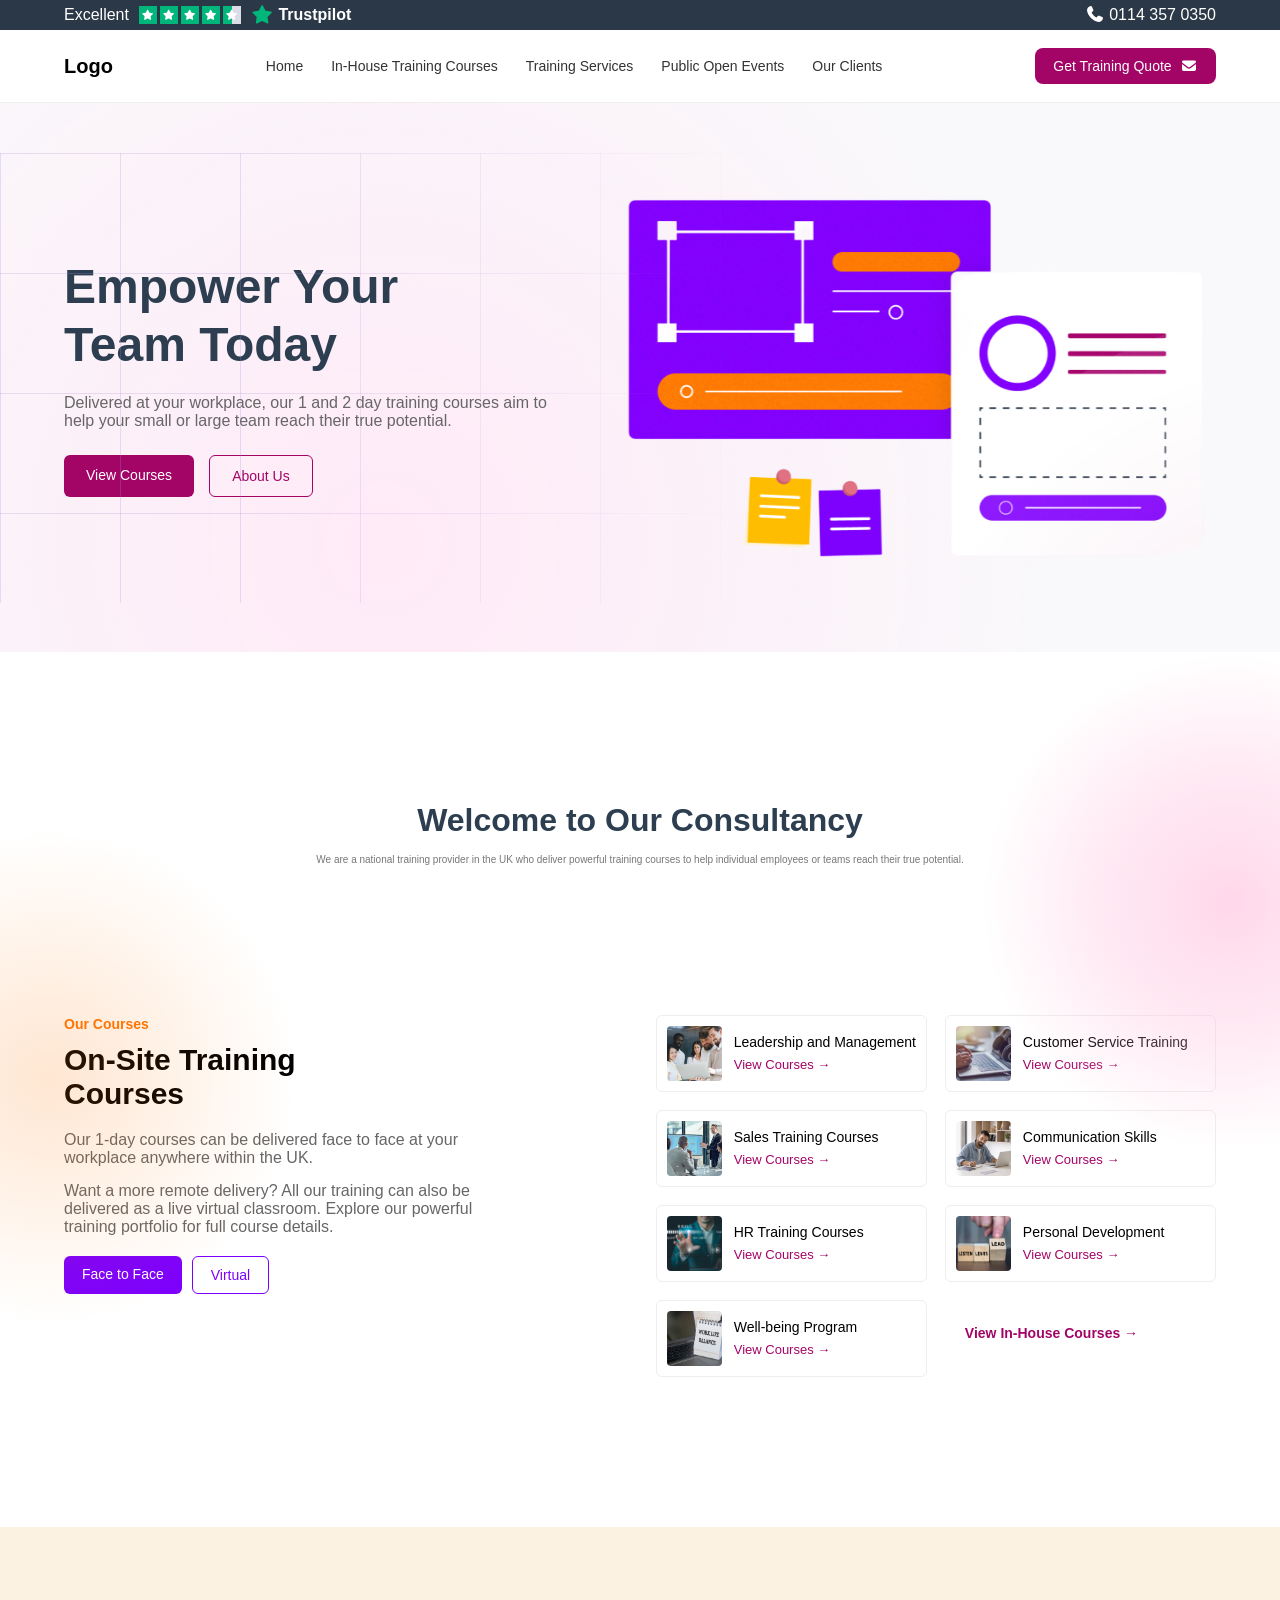
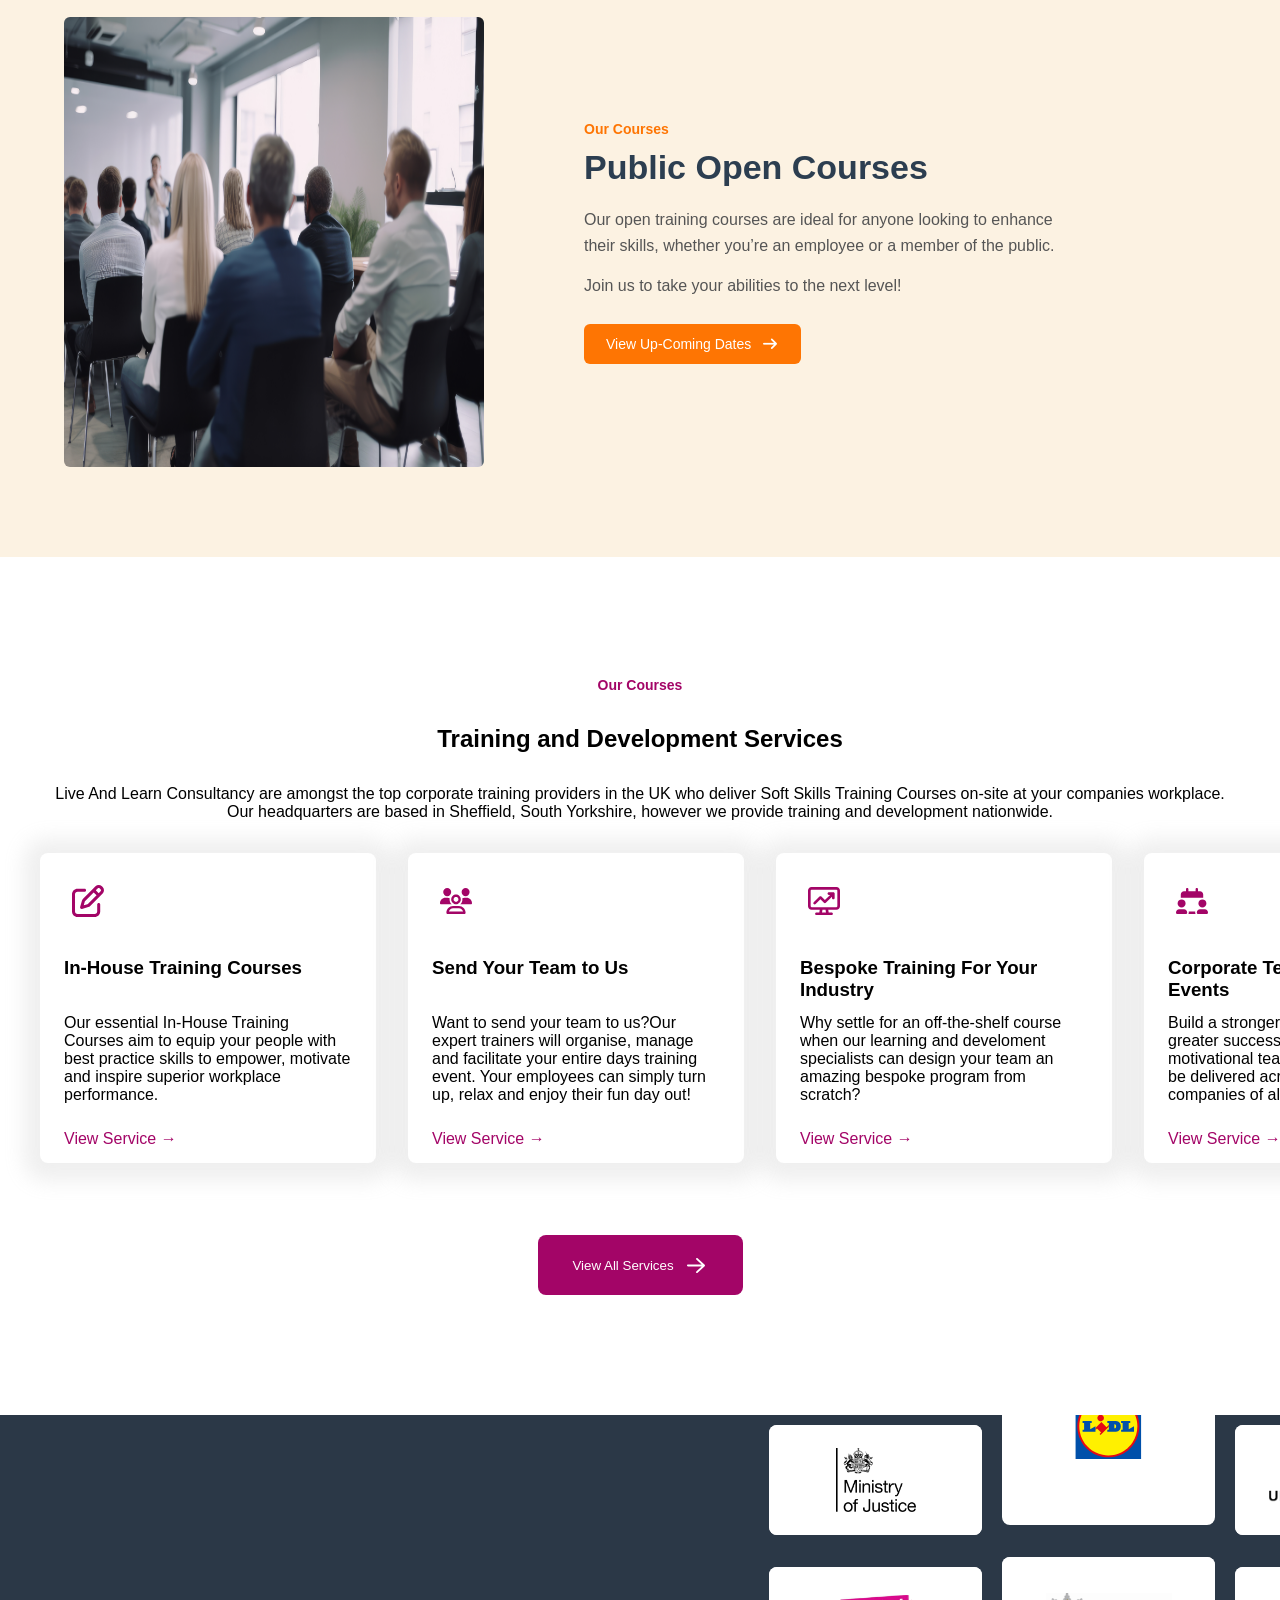
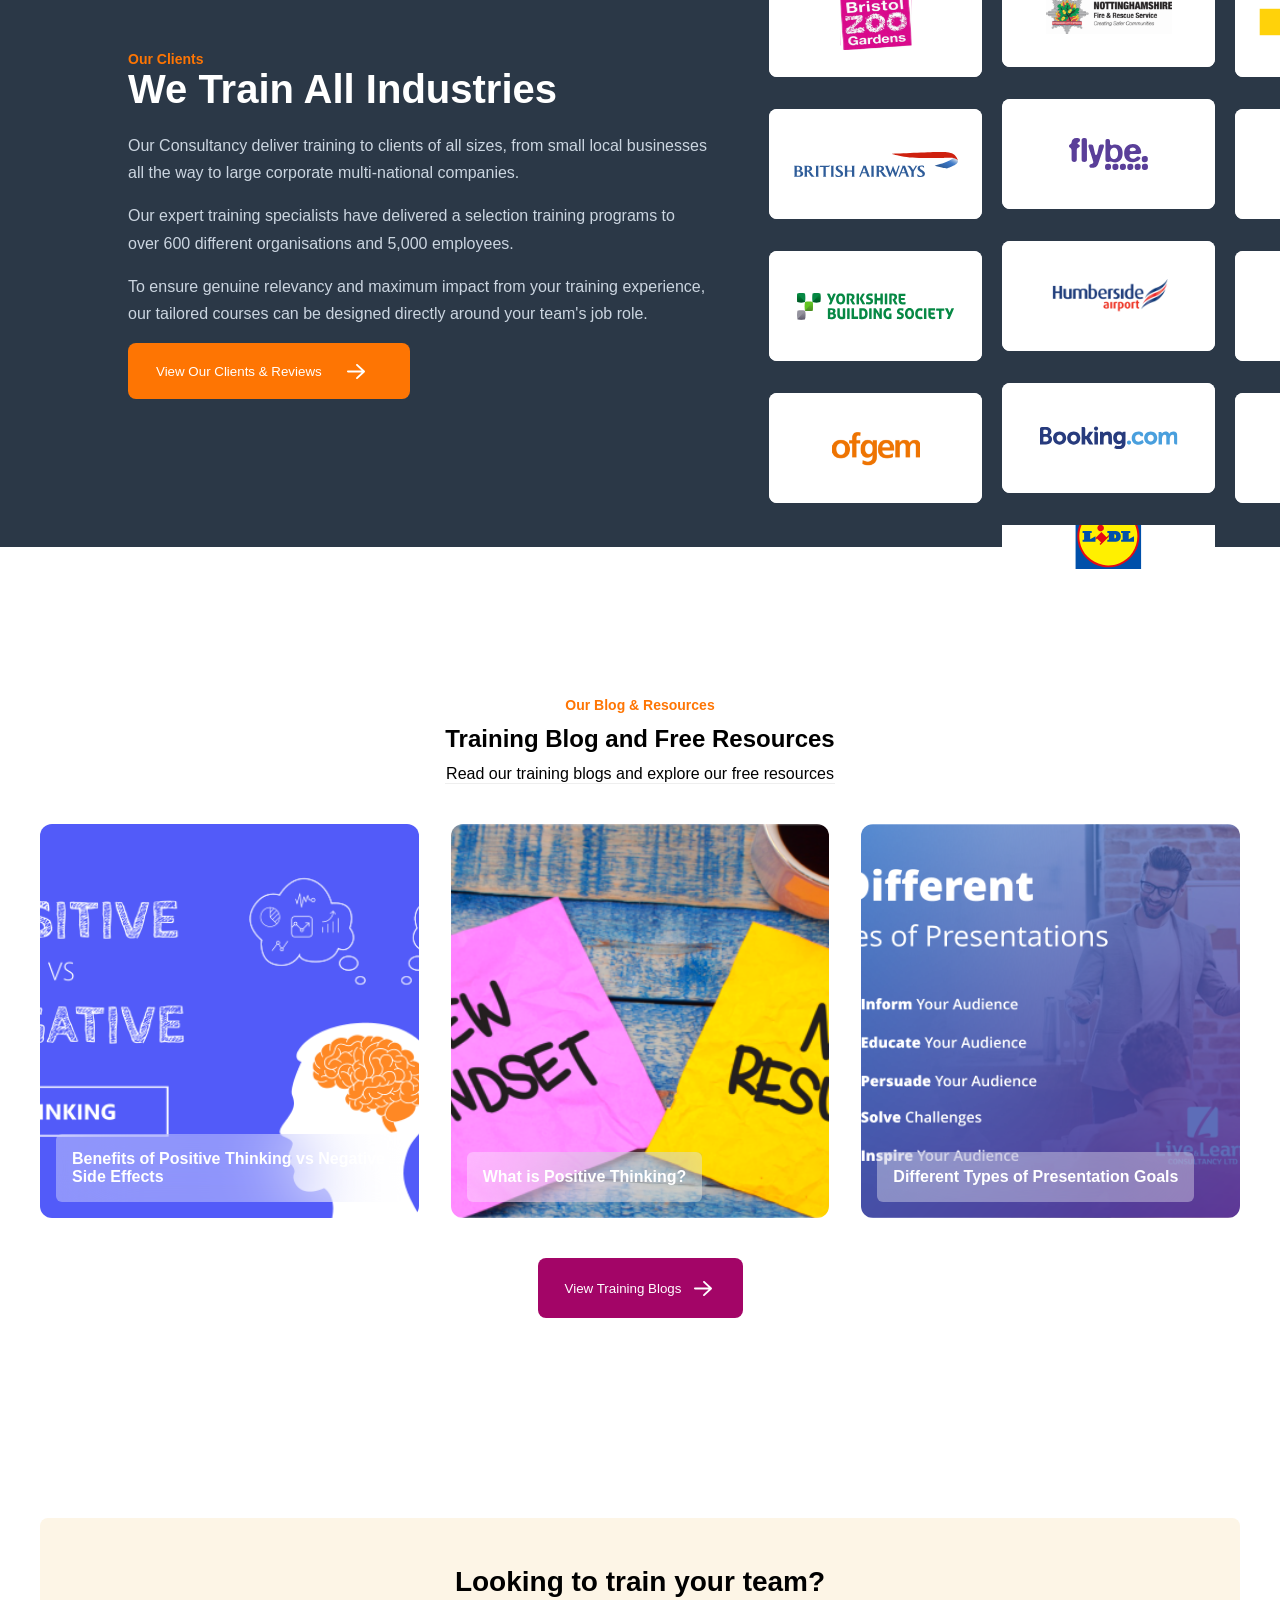
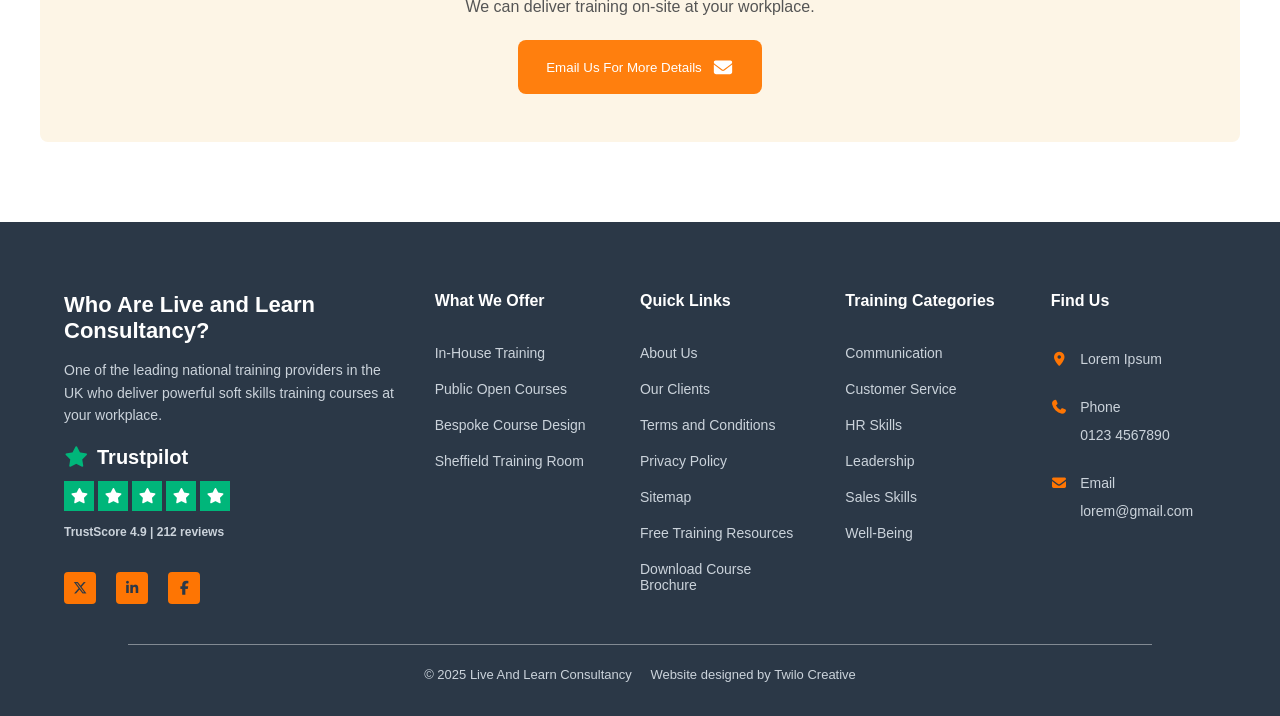
<file: index.html>
<!DOCTYPE html>
<html lang="en">
  <head>
    <meta charset="UTF-8" />
    <meta name="viewport" content="width=device-width, initial-scale=1.0" />
    <link rel="stylesheet" href="css/style.css" />
    <title>Home page</title>
    <!--import font awesome  -->
    <link rel="stylesheet" href="fontawesome/css/all.min.css">
  </head>

  <body>
    <!-- Top Bar -->
    <div class="top-bar">
      <div class="container top-content">

        <div class="top-left">
          
          <span>Excellent</span>

          <div class="stars">
            <div class="star"><i class="fa-solid fa-star"></i></div>
            <div class="star"><i class="fa-solid fa-star"></i></div>
            <div class="star"><i class="fa-solid fa-star"></i></div>
            <div class="star"><i class="fa-solid fa-star"></i></div>

            <div class="star half">
            <i class="fa-solid fa-star"></i>
            </div>
          </div>

          <div class="trustpilot">
          <i class="fa-solid fa-star trust-star"></i>
          <span>Trustpilot</span>
          </div>

        </div>

        <div class="top-right">
        <i class="fa-solid fa-phone"></i>
        <span>0114 357 0350</span>
        </div>

      </div>
    </div>


    <!-- Navbar -->
    <header class="header">
      <div class="container navbar">

        <div class="logo">Logo</div>

        <ul class="nav-links">
          <li><a href="#">Home</a></li>
          <li><a href="#">In-House Training Courses</a></li>
          <li><a href="#">Training Services</a></li>
          <li><a href="#">Public Open Events</a></li>
          <li><a href="#">Our Clients</a></li>
        </ul>

        <a href="#" class="quote-btn">
          Get Training Quote
          <i class="fa-solid fa-envelope"></i>
        </a>

        <div class="menu-icon">
          <i class="fa-solid fa-bars"></i>
        </div>

      </div>
    </header>

    <!-- Section 1 -->
    
    <section class="hero">
      <div class="container hero-content">

        <div class="hero-text">
          <h1>Empower Your <br> Team Today</h1>

          <p>
            Delivered at your workplace, our 1 and 2 day training courses aim to help your small or large team reach their true potential.
          </p>

          <div class="hero-buttons">
            <a href="#" class="btn-primary">View Courses</a>
            <a href="#" class="btn-outline">About Us</a>
          </div>
        </div>

        <div class="hero-image">
          <img src="images/hero.png">
        </div>

      </div>
    </section>

    <!-- Section 2 -->
    
    <section class="consultancy">

    <div class="container">

      <div class="consultancy-header">
        <h2>Welcome to Our Consultancy</h2>
        <p>
          We are a national training provider in the UK who deliver powerful
          training courses to help individual employees or teams reach their
          true potential.
        </p>
      </div>

      <!-- Courses -->
      <div class="consultancy-content">

        <div class="consultancy-text">

          <span class="small-title">Our Courses</span>

          <h3>On-Site Training <br> Courses</h3>

          <p>
            Our 1-day courses can be delivered face to face at your workplace anywhere within the UK.
          </p>

          <p>
            Want a more remote delivery? All our training can also be delivered as a live virtual classroom. Explore our powerful training portfolio for full course details.
          </p>

          <div class="course-buttons">
            <a href="#" class="btn-purple">Face to Face</a>
            <a href="#" class="btn-purple-outline">Virtual</a>
          </div>

        </div>

        <div class="courses-grid">

          <div class="course-card">
            <img src="images/course1.png" alt="">
            <div>
              <h4>Leadership and Management</h4>
              <a href="#">View Courses →</a>
            </div>
          </div>

          <div class="course-card">
            <img src="images/course2.png" alt="">
            <div>
              <h4>Customer Service Training</h4>
              <a href="#">View Courses →</a>
            </div>
          </div>

          <div class="course-card">
            <img src="images/course3.png" alt="">
            <div>
              <h4>Sales Training Courses</h4>
              <a href="#">View Courses →</a>
            </div>
          </div>

          <div class="course-card">
            <img src="images/course4.png" alt="">
            <div>
              <h4>Communication Skills</h4>
              <a href="#">View Courses →</a>
            </div>
          </div>

          <div class="course-card">
            <img src="images/course5.png" alt="">
            <div>
              <h4>HR Training Courses</h4>
              <a href="#">View Courses →</a>
            </div>
          </div>

          <div class="course-card">
            <img src="images/course6.png" alt="">
            <div>
              <h4>Personal Development</h4>
              <a href="#">View Courses →</a>
            </div>
          </div>

          <div class="course-card">
            <img src="images/course7.png" alt="">
            <div>
              <h4>Well-being Program</h4>
              <a href="#">View Courses →</a>
            </div>
          </div>
          
          <a href="#" class="view-all">View In-House Courses →</a>

        </div>

      </div>

    </div>

  </section>

  <!-- Section 3 -->
  
  <section class="public-courses">

    <div class="container public-wrapper">

      <div class="public-image">
        <img src="images/publiccourse.png" alt="training">
      </div>

      <div class="public-content">

        <span class="small-title">Our Courses</span>

        <h2>Public Open Courses</h2>

        <p>
          Our open training courses are ideal for anyone looking to enhance their skills, whether you’re an employee or a member of the public.
        </p>

        <p>
          Join us to take your abilities to the next level!
        </p>

        <a href="#" class="public-btn">
          View Up-Coming Dates
          <i class="fa-solid fa-arrow-right"></i>
        </a>

      </div>
    </div>
  </section>


  <div id="Part-2"></div>

  <footer class="footer">

    <div class="container footer-grid">

      <!-- column 1 -->
      <div class="footer-about">

        <h3>Who Are Live and Learn Consultancy?</h3>

        <p>
          One of the leading national training providers in the UK who deliver
          powerful soft skills training courses at your workplace.
        </p>

        <div class="footer-rating">

          <div class="trustpilot-row">
            <i class="fa-solid fa-star trust-star"></i>
            <span>Trustpilot</span>
          </div>

          <div class="stars">
            <div class="star"><i class="fa-solid fa-star"></i></div>
            <div class="star"><i class="fa-solid fa-star"></i></div>
            <div class="star"><i class="fa-solid fa-star"></i></div>
            <div class="star"><i class="fa-solid fa-star"></i></div>
            <div class="star"><i class="fa-solid fa-star"></i></div>
          </div>

          <p class="trust-score">TrustScore 4.9 | 212 reviews</p>

        </div>


        <div class="social-icons">
          <i class="fa-brands fa-x-twitter"></i>
          <i class="fa-brands fa-linkedin-in"></i>
          <i class="fa-brands fa-facebook-f"></i>
        </div>

      </div>


      <!-- column 2 -->
      <div class="footer-links">
        <h4>What We Offer</h4>

        <a href="#">In-House Training</a>
        <a href="#">Public Open Courses</a>
        <a href="#">Bespoke Course Design</a>
        <a href="#">Sheffield Training Room</a>
      </div>


      <!-- column 3 -->
      <div class="footer-links">
        <h4>Quick Links</h4>

        <a href="#">About Us</a>
        <a href="#">Our Clients</a>
        <a href="#">Terms and Conditions</a>
        <a href="#">Privacy Policy</a>
        <a href="#">Sitemap</a>
        <a href="#">Free Training Resources</a>
        <a href="#">Download Course Brochure</a>
      </div>


      <!-- column 4 -->
      <div class="footer-links">
        <h4>Training Categories</h4>

        <a href="#">Communication</a>
        <a href="#">Customer Service</a>
        <a href="#">HR Skills</a>
        <a href="#">Leadership</a>
        <a href="#">Sales Skills</a>
        <a href="#">Well-Being</a>
      </div>


      <!-- column 5 -->
      <div class="footer-contact">

        <h4>Find Us</h4>

        <p>
        <i class="fa-solid fa-location-dot"></i>
        <span>Lorem Ipsum</span>
        </p>

        <p>
        <i class="fa-solid fa-phone"></i>
        <span>
        Phone
        <br>
        0123 4567890
        </span>
        </p>

        <p>
        <i class="fa-solid fa-envelope"></i>
        <span>
        Email
        <br>
        lorem@gmail.com
        </span>
        </p>

      </div>

    </div>


    <div class="footer-bottom">

      <p>
        © 2025 Live And Learn Consultancy
        <span>Website designed by Twilo Creative</span>
      </p>

    </div>

  </footer>
  </body>
</html>

<script>
fetch("part2.html")
  .then(res => res.text())
  .then(data => {
    document.getElementById("Part-2").innerHTML = data;
  });
</script>
</file>
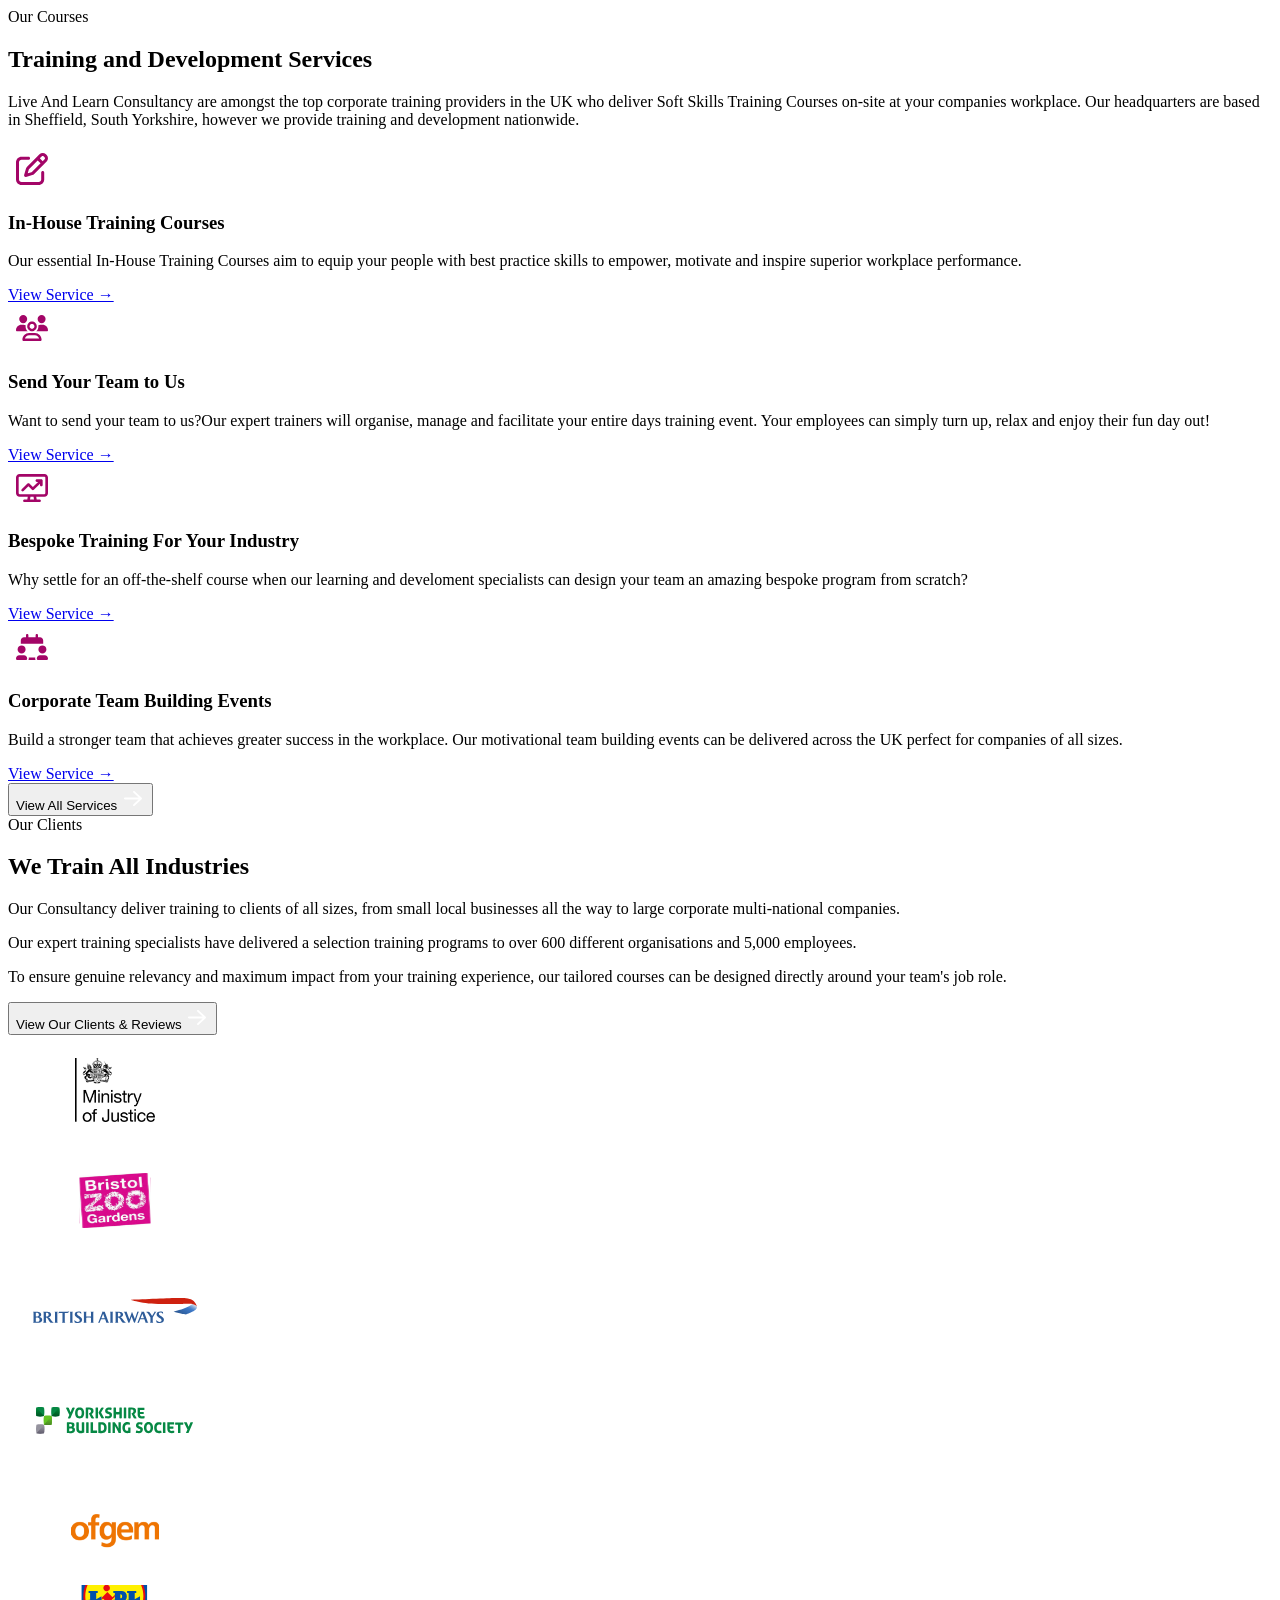
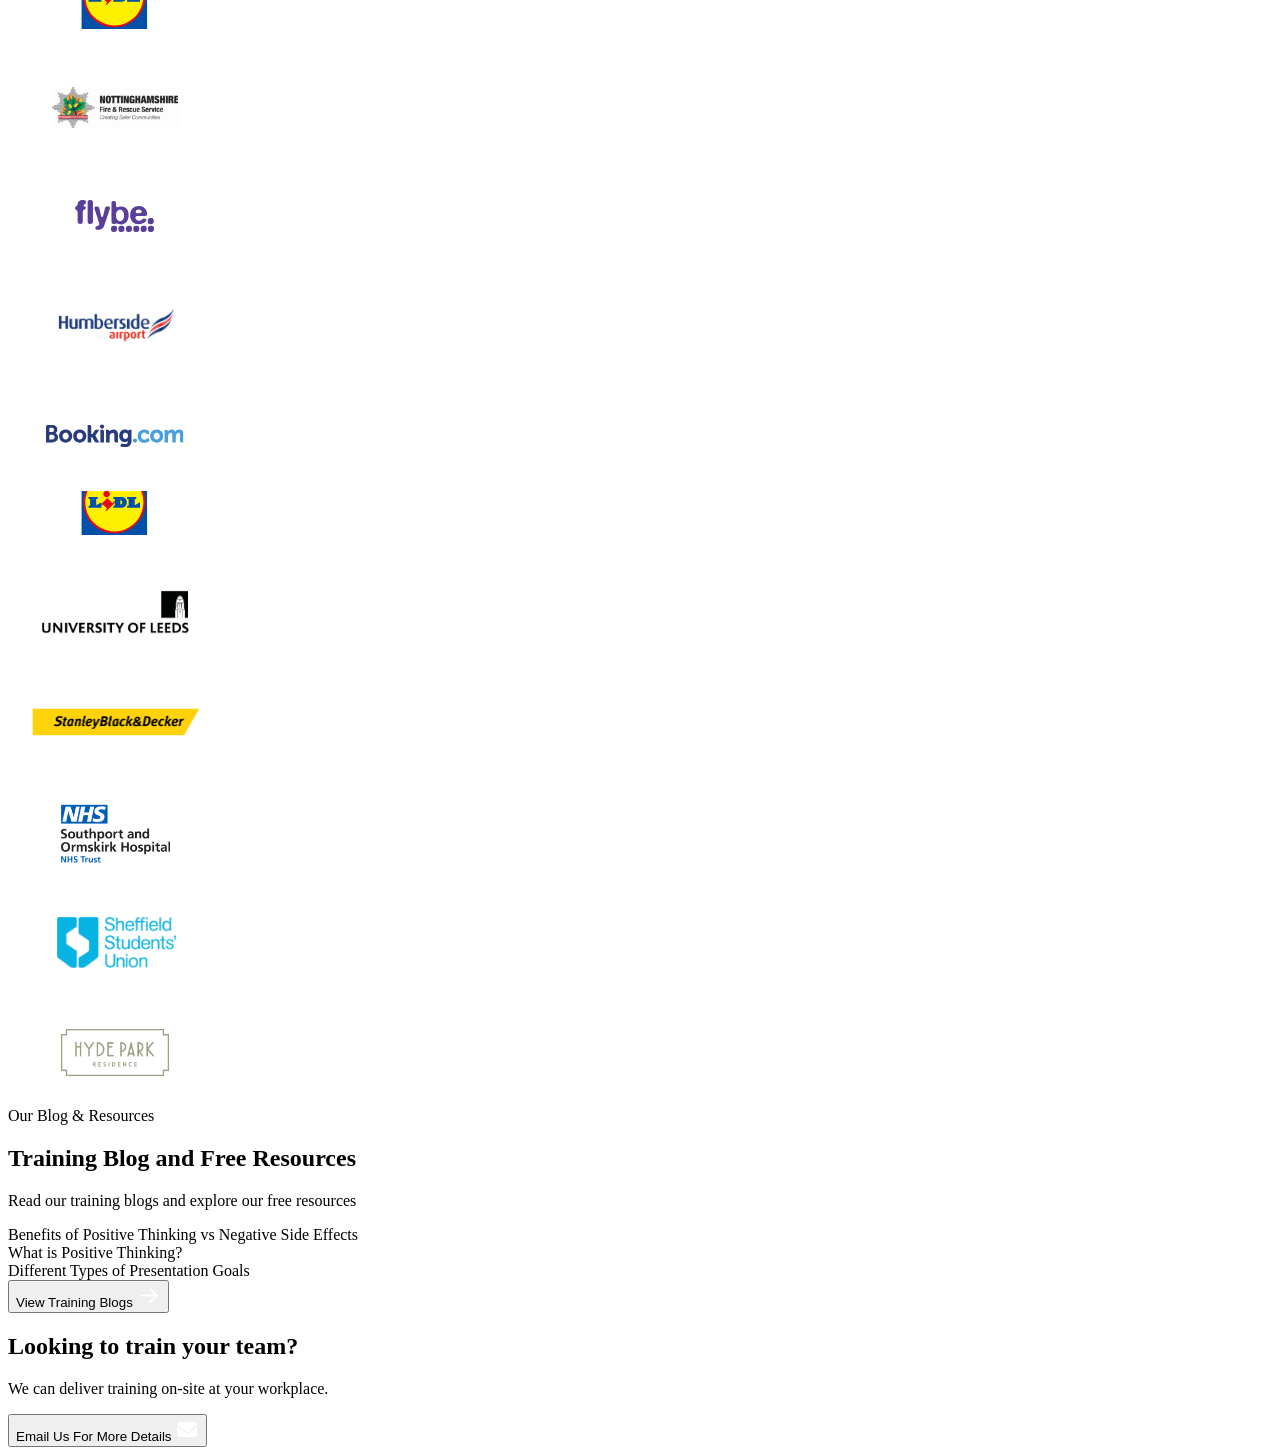
<file: part2.html>
<div id="Part-2">
    <body>
        <!-- section4 -->
        <section class="services">
        <div class="services-container">
            <div class="headers">
            <span class="small-title">Our Courses</span>
            <h2 >Training and Development Services</h2>
            <p>
                Live And Learn Consultancy are amongst the top corporate training providers in the UK who
                deliver Soft Skills Training Courses on-site at your companies workplace. Our headquarters
                are based in Sheffield, South Yorkshire, however we provide training and development nationwide.
            </p>
            </div>

        <div class="services-grid">
            <div class="card">
                <div>
                <div class="layout">
                    <img src="images/In-house-training.svg" class="icon">
                    <h3>In-House Training Courses</h3>
                    <p>Our essential In-House Training Courses aim to equip your people
                    with best practice skills to empower, motivate and inspire superior workplace performance.
                    </p>                 
                </div>
                <a href="#">View Service →</a>
                </div>
                
            </div>

            <div class="card">
                <div>
                <div class="layout">
                    <img src="images/team.svg" class="icon">
                    <h3>Send Your Team to Us</h3>
                    <p>Want to send your team to us?Our expert trainers will organise, manage and facilitate your entire days training event.
                    Your employees can simply turn up, relax and enjoy their fun day out!
                    </p>
                    
                </div>
                <a href="#">View Service →</a>
                </div>
            </div>  
            <div class="card">      
                <div>     
                <div class="layout">
                    <img src="images/Training.svg" class="icon">
                    <h3>Bespoke Training For Your Industry</h3>
                    <p>Why settle for an off-the-shelf course when our learning and develoment specialists
                    can design your team an amazing bespoke program from scratch?
                    </p>
                    
                </div>
                <a href="#">View Service →</a>
                </div>
            </div>

            <div class="card">
                <div>
                <div class="layout">
                    <img src="images/Team Building Event.svg" class="icon">
                    <h3>Corporate Team Building Events</h3>
                    <p>Build a stronger team that achieves greater success in the workplace.
                    Our motivational team building events can be delivered across the UK perfect for companies of all sizes.
                    </p>                
                </div>
                <a href="#">View Service →</a>
                </div>
            </div>

        </div>

        <button class="view-all">View All Services
            <img src="images/right-arrow.svg">
        </button>

        </section>

        <!-- sectiion5 -->
        
        <section class="clients">
            <div class="clients-container">
                <div class="content">
                    <span class="small-title">Our Clients</span>
                    <h1>We Train All Industries</h1>
                    <p>Our Consultancy deliver training to clients of all sizes, from small local businesses all the way to large corporate multi-national companies.</p>
                    <p>Our expert training specialists have delivered a selection training programs to over 600 different organisations and 5,000 employees.</p>
                    <p>To ensure genuine relevancy and maximum impact from your training experience, our tailored courses can be designed directly around your team's job role.</p>
                    
                    <button class="btn">
                        View Our Clients & Reviews <img src="images/right-arrow.svg">
                    </button>
                </div>

                <div class="logo-grid">
                    <div class="col-1">
                        <div class="logo"><img src="images/Ministry of Justice.svg"></div>
                        <div class="logo"><img src="images/Bristol Zoo Gardens.svg"></div>
                        <div class="logo"><img src="images/British Airways.svg"></div>
                        <div class="logo"><img src="images/Yorkshire Building Society.svg"></div>
                        <div class="logo"><img src="images/Ofgem.svg"></div>
                        
                    </div>
                    <div class="col-2">
                        <div class="logo"><img src="images/Lidl.svg"></div>
                        <div class="logo"><img src="images/Nott.svg"></div>
                        <div class="logo"><img src="images/clients-logo.svg"></div>
                        <div class="logo"><img src="images/Humberside.svg"></div>
                        <div class="logo"><img src="images/Booking.com.svg" ></div>
                        <div class="logo"><img src="images/Lidl.svg"></div>
                    </div>
                    <div class="col-3">
                        <div class="logo"><img src="images/UOL.svg"></div>
                        <div class="logo"><img src="images/Stanley Blck & Decker.svg"></div>
                        <div class="logo"><img src="images/NHS.svg"></div>
                        <div class="logo"><img src="images/Sheffield Student Union.svg"></div>
                        <div class="logo"><img src="images/Hyde Park.svg"></div>
                    </div>
                </div>
            </div>
        </section>

        <!-- section6 -->
        <section class="blog">
        <div class="blog-container">
            <div class="header">
            <span class="small-title">Our Blog & Resources</span>
            <h2>Training Blog and Free Resources</h2>
            <p>Read our training blogs and explore our free resources</p>
            </div>
            <div>
            <div class="cards">
                <div class="card-1">
                    <div class="card-content">
                        
                        <div class="card-footer">Benefits of Positive Thinking vs Negative Side Effects</div>
                    </div>
                </div>

                <div class="card-2">
                    <div class="card-content">

                    <div class="card-footer">What is Positive Thinking?</div>

                    </div>
                </div>

                <div class="card-3">
                    <div class="card-content">

                        <div class="card-footer">Different Types of Presentation Goals</div>
                    </div>
                </div>


            </div>
            <button class="blog-btn">
                View Training Blogs <img src="images/right-arrow.svg">
            </button>
            </div>

        </div>

        </section> 
        <!-- section7 -->
        <section class="contact">
        <div class="contact-container">
            <div>
            <h2>Looking to train your team?</h2>
            <p>We can deliver training on-site at your workplace.</p>
            </div>
            <button class="email-btn">
                Email Us For More Details <img src="images/email.svg" >
                </button>
        </div>

        </section>
    </body>
</div>
</file>
<file: css/style.css>
@import url("./base.css");
@import url("./hero.css");
@import url("./courses.css");
@import url("./publicCourses.css");
@import url("./footer.css");
@import url("./services.css");
@import url("./clients.css");
@import url("./blog.css");
@import url("./contact.css");
</file>
